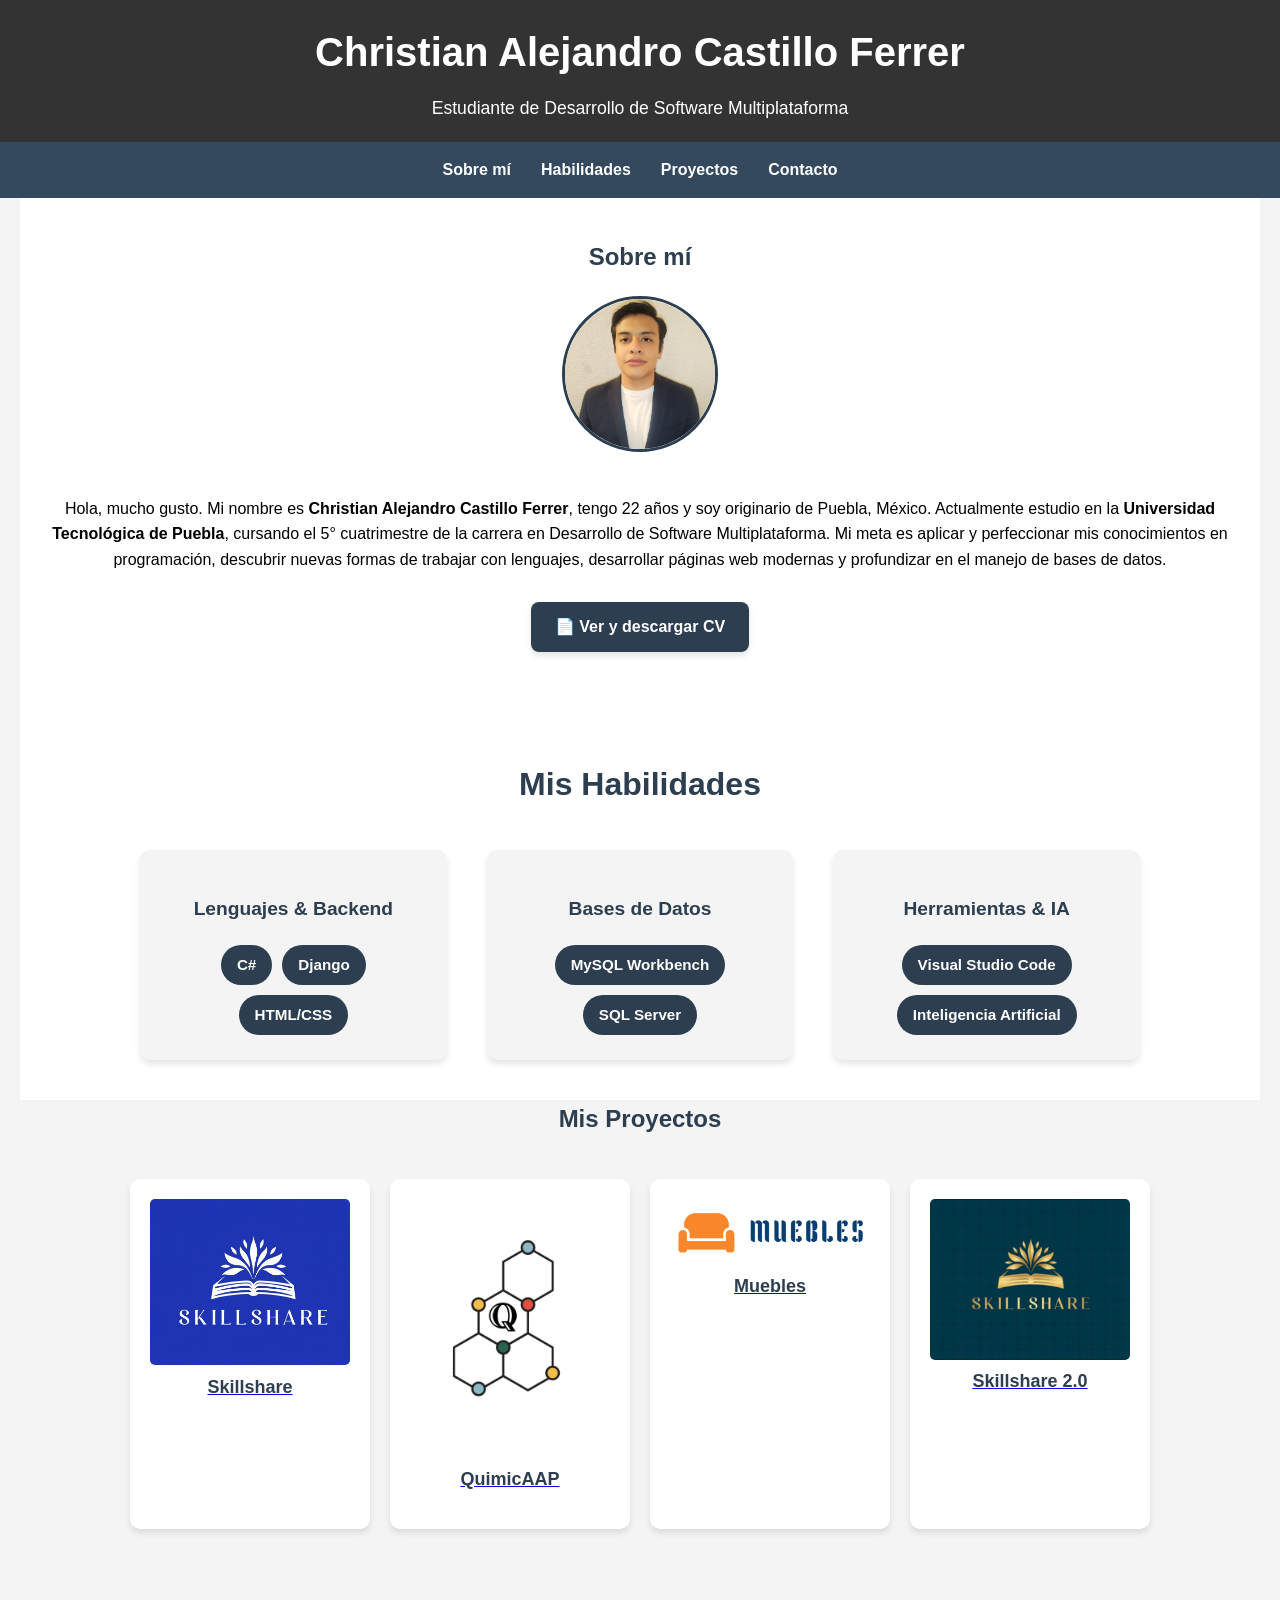
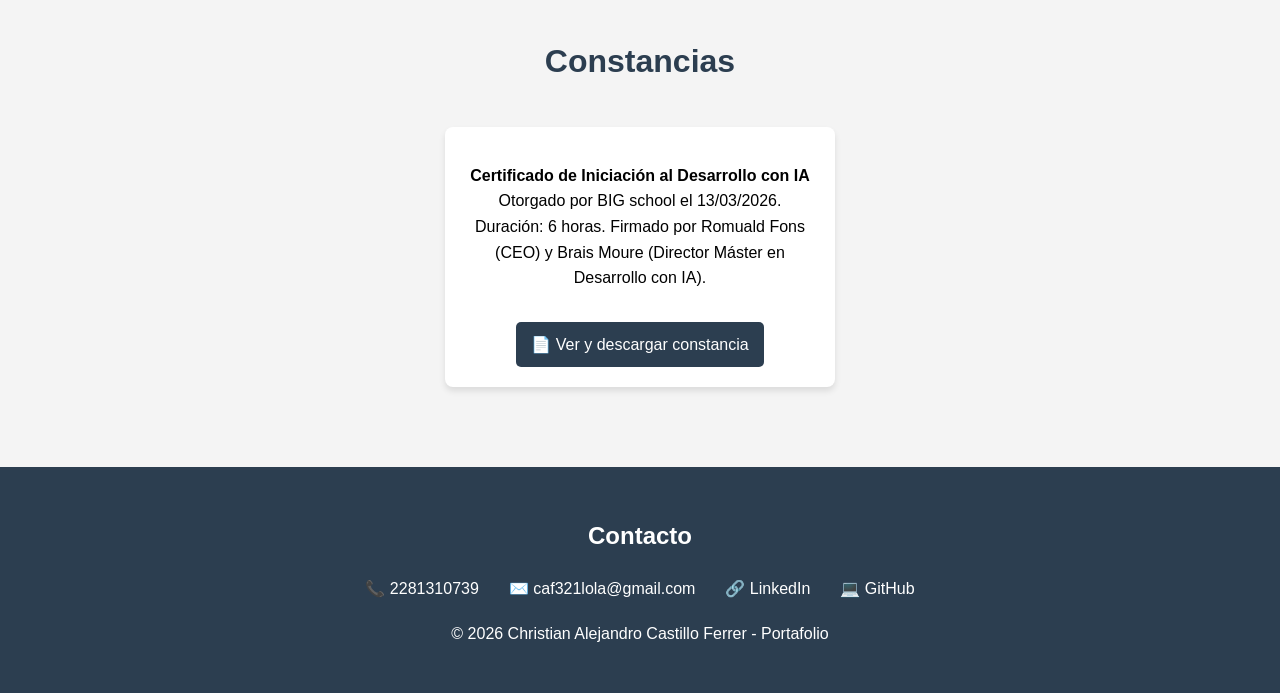
<file: index.html>
<!DOCTYPE html>
<html lang="es">
<head>
  <meta charset="UTF-8">
  <meta name="viewport" content="width=device-width, initial-scale=1.0">
  <title>Portafolio de Ferrer</title>
  <link rel="stylesheet" href="css/style.css">
</head>
<body>
  <!-- Encabezado -->
  <header>
    <h1>Christian Alejandro Castillo Ferrer</h1>
    <p>Estudiante de Desarrollo de Software Multiplataforma</p>
  </header>

  <!-- Navegación -->
  <nav class="navbar">
    <div class="nav-container">
      <a href="#sobre-mi">Sobre mí</a>
      <a href="#habilidades">Habilidades</a>
      <a href="#proyectos">Proyectos</a>
      <a href="#contacto">Contacto</a>
    </div>
  </nav>

  <!-- Sección Sobre mí -->
  <section id="sobre-mi">
    <h2>Sobre mí</h2>
    <img src="img/Imagen de presentacion web.jpg" alt="Foto de Christian Alejandro Castillo Ferrer" class="perfil">
    <p>
      Hola, mucho gusto. Mi nombre es <strong>Christian Alejandro Castillo Ferrer</strong>, tengo 22 años y soy originario de Puebla, México.
      Actualmente estudio en la <strong>Universidad Tecnológica de Puebla</strong>, cursando el 5° cuatrimestre de la carrera en Desarrollo de Software Multiplataforma.
      Mi meta es aplicar y perfeccionar mis conocimientos en programación, descubrir nuevas formas de trabajar con lenguajes,
      desarrollar páginas web modernas y profundizar en el manejo de bases de datos.
    </p>
    <div class="cv-download">
      <a href="docs/CV_Christian_Alejandro_Castillo_Ferrer.pdf" target="_blank" download class="cv-button">
        📄 Ver y descargar CV
      </a>
    </div>
  </section>

  <!-- Sección Habilidades -->
  <section id="habilidades">
    <h2>Mis Habilidades</h2>
    <div class="habilidades-container">
      <div class="habilidad-grupo">
        <h3>Lenguajes & Backend</h3>
        <div class="habilidades-lista">
          <span class="skill-badge">C#</span>
          <span class="skill-badge">Django</span>
          <span class="skill-badge">HTML/CSS</span>
        </div>
      </div>

      <div class="habilidad-grupo">
        <h3>Bases de Datos</h3>
        <div class="habilidades-lista">
          <span class="skill-badge">MySQL Workbench</span>
          <span class="skill-badge">SQL Server</span>
        </div>
      </div>

      <div class="habilidad-grupo">
        <h3>Herramientas & IA</h3>
        <div class="habilidades-lista">
          <span class="skill-badge">Visual Studio Code</span>
          <span class="skill-badge">Inteligencia Artificial</span>
        </div>
      </div>
    </div>
  </section>

  <!-- Sección Proyectos -->
  <section id="proyectos">
    <h2>Mis Proyectos</h2>
    <div class="galeria">
      <div class="proyecto">
        <a href="skillshare.html">
          <img src="img/Logo Version 1.jpg" alt="Skillshare">
          <h2>Skillshare</h2>
        </a>
      </div>

      <div class="proyecto">
        <a href="quimicapp.html">
          <img src="img/Logo QuimicAPP.jpeg" alt="QuimicAAP">
          <h2>QuimicAAP</h2>
        </a>
      </div>

      <div class="proyecto">
        <a href="PaginaMuebles.html">
          <img src="img/Log De Muebles.png" alt="Muebles">
          <h2>Muebles</h2>
        </a>
      </div>

      <div class="proyecto">
        <a href="skillshare-v2.html">
          <img src="img/Logo skillshare-v2.jpg" alt="Skillshare 2.0">
          <h2>Skillshare 2.0</h2>
        </a>
      </div>
    </div>
  </section>

  <!-- Sección Constancias -->
  <section id="constancias">
    <h2>Constancias</h2>
    <div class="galeria">
      <div class="item">
        <p><strong>Certificado de Iniciación al Desarrollo con IA</strong><br>
        Otorgado por BIG school el 13/03/2026.  
        Duración: 6 horas.  
        Firmado por Romuald Fons (CEO) y Brais Moure (Director Máster en Desarrollo con IA).</p>
        <a href="docs/Certificado-Christian-Alejandro-Castillo-Ferrer-szx1qen6 (1).pdf" target="_blank" download>
          📄 Ver y descargar constancia
        </a>
      </div>
    </div>
  </section>

  <!-- Sección Contacto -->
  <footer id="contacto">
    <h2>Contacto</h2>
    <div class="contacto">
      <a href="tel:2281310739">
        <span>📞 2281310739</span>
      </a>
      <a href="mailto:caf321lola@gmail.com">
        <span>✉️ caf321lola@gmail.com</span>
      </a>
      <a href="https://www.linkedin.com/in/castillo-ferrer-christian-alejandro-57a3823b7" target="_blank">
        <span>🔗 LinkedIn</span>
      </a>
      <a href="https://github.com/Ferrer-pixel3" target="_blank">
        <span>💻 GitHub</span>
      </a>
    </div>
    <p>&copy; 2026 Christian Alejandro Castillo Ferrer - Portafolio</p>
  </footer>
</body>
</html>
</file>
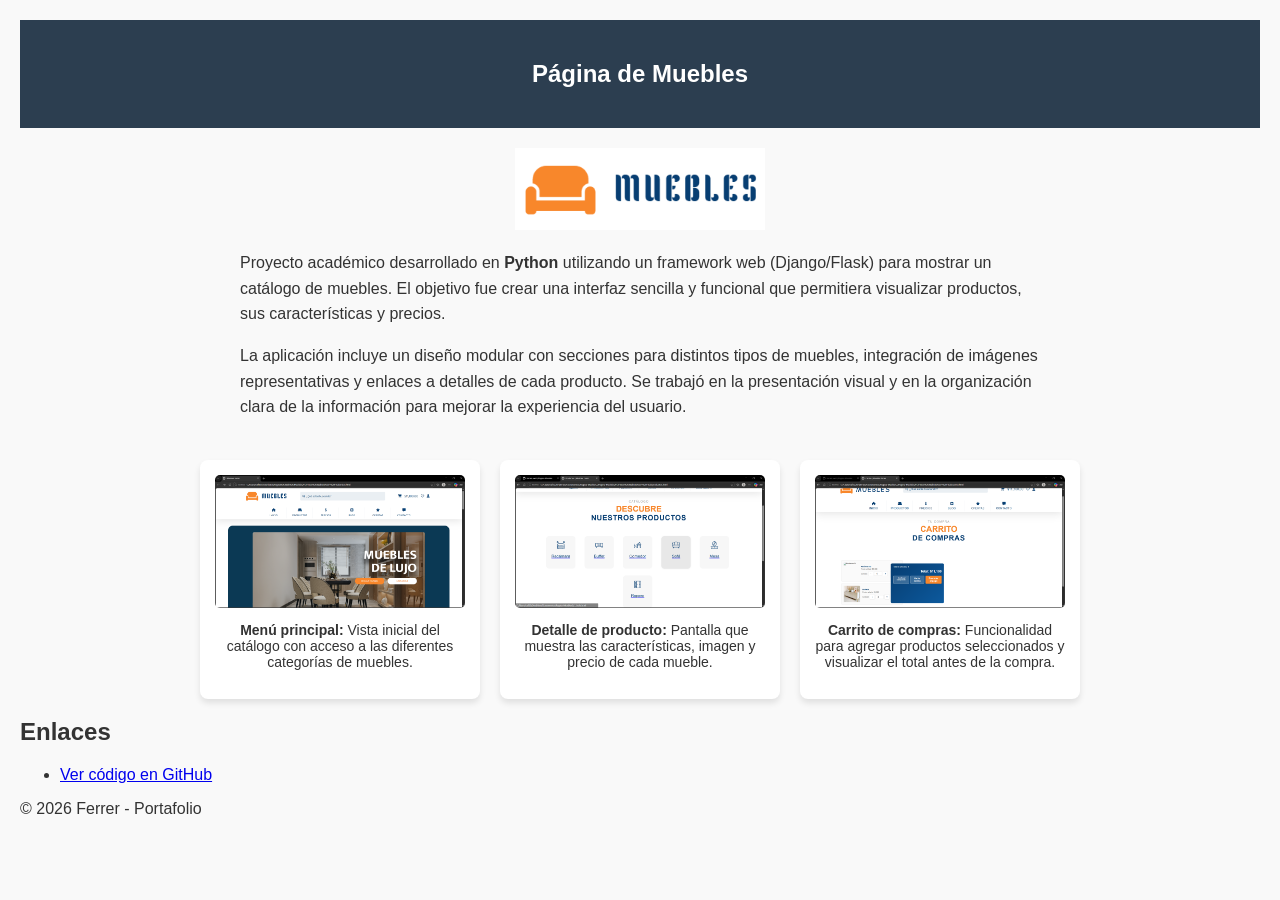
<file: PaginaMuebles.html>
<!DOCTYPE html>
<html lang="es">
<head>
  <meta charset="UTF-8">
  <meta name="viewport" content="width=device-width, initial-scale=1.0">
  <title>Página de Muebles - Proyecto</title>
  <link rel="stylesheet" href="css/style-proyecto.css">
</head>
<body>
  <header>
    <h2>Página de Muebles</h2>
  </header>

  <!-- Logo principal -->
  <img src="img/Log De Muebles.png" alt="Logo Página de Muebles" class="logo">

  <!-- Descripción general -->
  <section class="descripcion">
    <p>
      Proyecto académico desarrollado en <strong>Python</strong> utilizando un framework web (Django/Flask) para mostrar un catálogo de muebles.  
      El objetivo fue crear una interfaz sencilla y funcional que permitiera visualizar productos, sus características y precios.
    </p>

    <p>
      La aplicación incluye un diseño modular con secciones para distintos tipos de muebles, integración de imágenes representativas y enlaces a detalles de cada producto.  
      Se trabajó en la presentación visual y en la organización clara de la información para mejorar la experiencia del usuario.
    </p>
  </section>

  <!-- Galería con descripciones -->
  <section class="galeria">
    <div class="item">
      <img src="img/Menu Principal Muebles.png" alt="Menú principal" onclick="openModal(this)">
      <p><strong>Menú principal:</strong> Vista inicial del catálogo con acceso a las diferentes categorías de muebles.</p>
    </div>

    <div class="item">
      <img src="img/Productos muebles.png" alt="Detalle de producto" onclick="openModal(this)">
      <p><strong>Detalle de producto:</strong> Pantalla que muestra las características, imagen y precio de cada mueble.</p>
    </div>

    <div class="item">
      <img src="img/Carrito de Compras.png" alt="Carrito de Compras" onclick="openModal(this)">
      <p><strong>Carrito de compras:</strong> Funcionalidad para agregar productos seleccionados y visualizar el total antes de la compra.</p>
    </div>
  </section>

  <!-- Modal oculto -->
  <div id="modal" class="modal">
    <span class="cerrar" onclick="closeModal()">&times;</span>
    <img class="modal-contenido" id="imagenModal">
    <div id="descripcionModal"></div>
  </div>

  <!-- Enlace al repositorio -->
  <section class="enlaces">
    <h2>Enlaces</h2>
    <ul>
      <li><a href="https://github.com/Ferrer-pixel3/Pagina-Muebles.git" target="_blank">Ver código en GitHub</a></li>
    </ul>
  </section>

  <footer>
    <p>&copy; 2026 Ferrer - Portafolio</p>
  </footer>

  <script>
    function openModal(img) {
      var modal = document.getElementById("modal");
      var modalImg = document.getElementById("imagenModal");
      var descripcion = document.getElementById("descripcionModal");

      modal.style.display = "flex";
      modalImg.src = img.src;
      descripcion.innerHTML = img.nextElementSibling.innerHTML;
    }

    function closeModal() {
      document.getElementById("modal").style.display = "none";
    }
  </script>
</body>
</html>
</file>
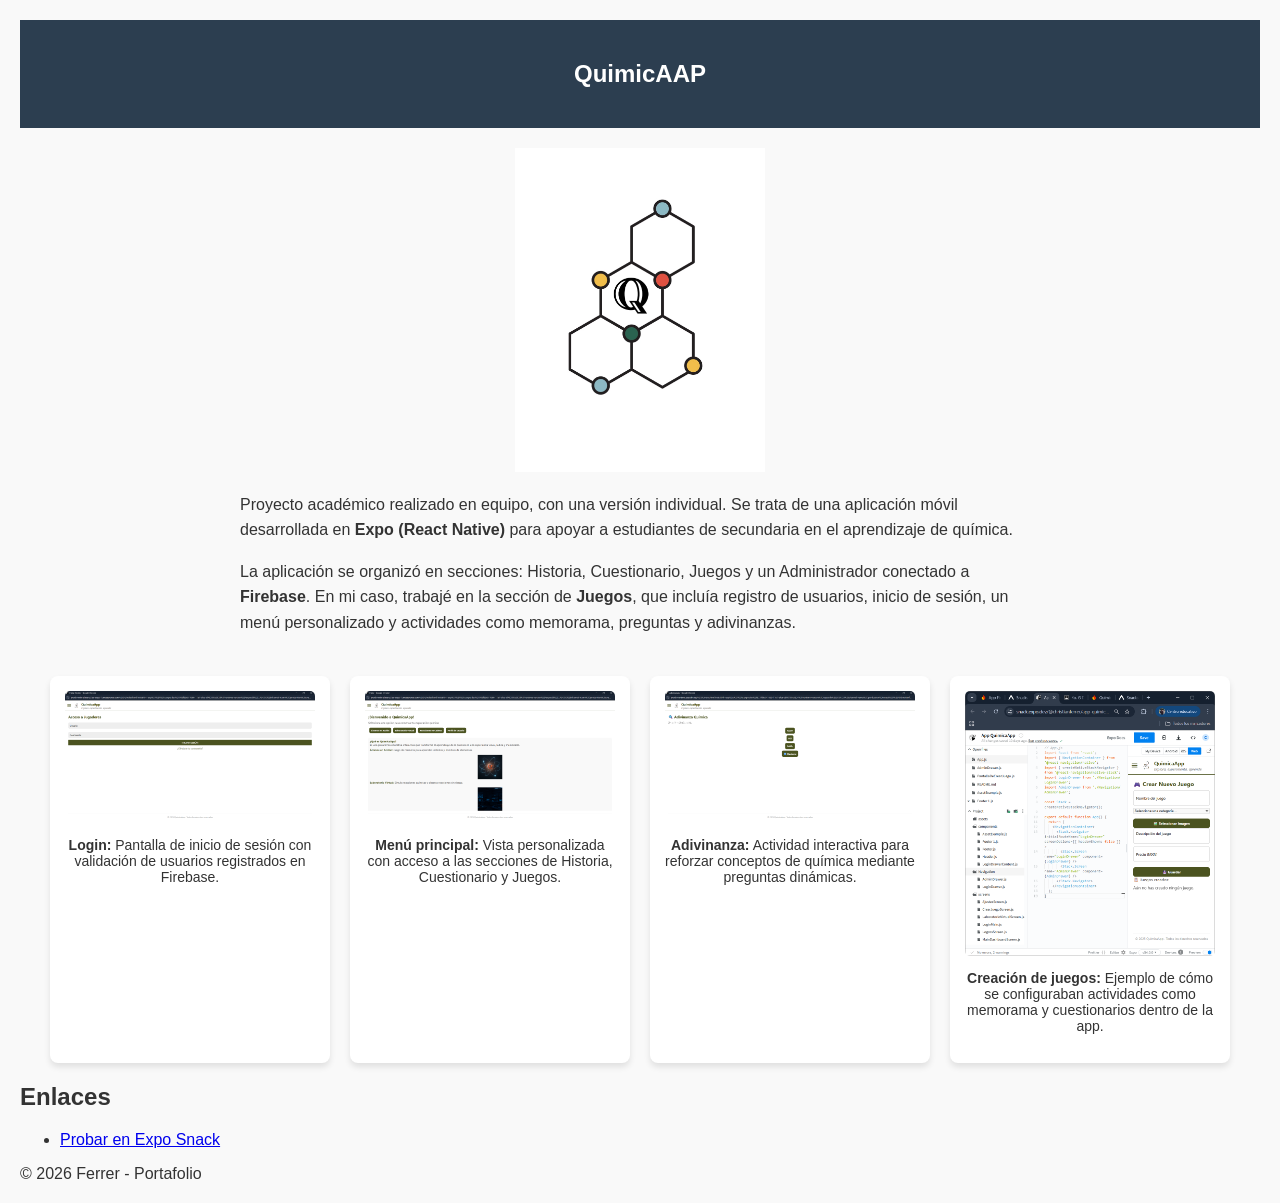
<file: quimicapp.html>
<!DOCTYPE html>
<html lang="es">
<head>
  <meta charset="UTF-8">
  <meta name="viewport" content="width=device-width, initial-scale=1.0">
  <title>QuimicAAP - Proyecto</title>
  <link rel="stylesheet" href="css/style-proyecto.css">
</head>
<body>
  <header>
    <h2>QuimicAAP</h2>
  </header>

  <!-- Logo principal -->
  <img src="img/Logo QuimicAPP.jpeg" alt="Logo QuimicAAP" class="logo">

  <!-- Descripción general -->
  <section class="descripcion">
    <p>
      Proyecto académico realizado en equipo, con una versión individual.  
      Se trata de una aplicación móvil desarrollada en <strong>Expo (React Native)</strong> para apoyar a estudiantes de secundaria en el aprendizaje de química.
    </p>

    <p>
      La aplicación se organizó en secciones: Historia, Cuestionario, Juegos y un Administrador conectado a <strong>Firebase</strong>.  
      En mi caso, trabajé en la sección de <strong>Juegos</strong>, que incluía registro de usuarios, inicio de sesión, un menú personalizado y actividades como  
      memorama, preguntas y adivinanzas.
    </p>
  </section>

  <!-- Galería con descripciones -->
  <section class="galeria">
    <div class="item">
      <img src="img/Muestra 4 QuimicAPP.png" alt="Login de QuimicAPP" onclick="openModal(this)">
      <p><strong>Login:</strong> Pantalla de inicio de sesión con validación de usuarios registrados en Firebase.</p>
    </div>

    <div class="item">
      <img src="img/Muestra 3 QuimicAPP.png" alt="Menú QuimicAAP" onclick="openModal(this)">
      <p><strong>Menú principal:</strong> Vista personalizada con acceso a las secciones de Historia, Cuestionario y Juegos.</p>
    </div>

    <div class="item">
      <img src="img/Muestra 1 QuimicAPP.png" alt="Adivinanza" onclick="openModal(this)">
      <p><strong>Adivinanza:</strong> Actividad interactiva para reforzar conceptos de química mediante preguntas dinámicas.</p>
    </div>

    <div class="item">
      <img src="img/Muestra 2 QuimicAPP.png" alt="Creación de Juegos en QuimicAAP" onclick="openModal(this)">
      <p><strong>Creación de juegos:</strong> Ejemplo de cómo se configuraban actividades como memorama y cuestionarios dentro de la app.</p>
    </div>
  </section>

  <!-- Modal único -->
  <div id="modal" class="modal">
    <span class="cerrar" onclick="closeModal()">&times;</span>
    <img class="modal-contenido" id="imagenModal">
    <div id="descripcionModal"></div>
  </div>

  <!-- Enlace al repositorio o demo -->
  <section class="enlaces">
    <h2>Enlaces</h2>
    <ul>
      <li><a href="https://snack.expo.dev/@christianferrer/app-quimicaapp" target="_blank">Probar en Expo Snack</a></li>
    </ul>
  </section>

  <footer>
    <p>&copy; 2026 Ferrer - Portafolio</p>
  </footer>

  <script>
    function openModal(img) {
      var modal = document.getElementById("modal");
      var modalImg = document.getElementById("imagenModal");
      var descripcion = document.getElementById("descripcionModal");

      modal.style.display = "flex"; // usa flex para centrar
      modalImg.src = img.src;
      descripcion.innerHTML = img.nextElementSibling.innerHTML;
    }

    function closeModal() {
      document.getElementById("modal").style.display = "none";
    }
  </script>
</body>
</html>
</file>
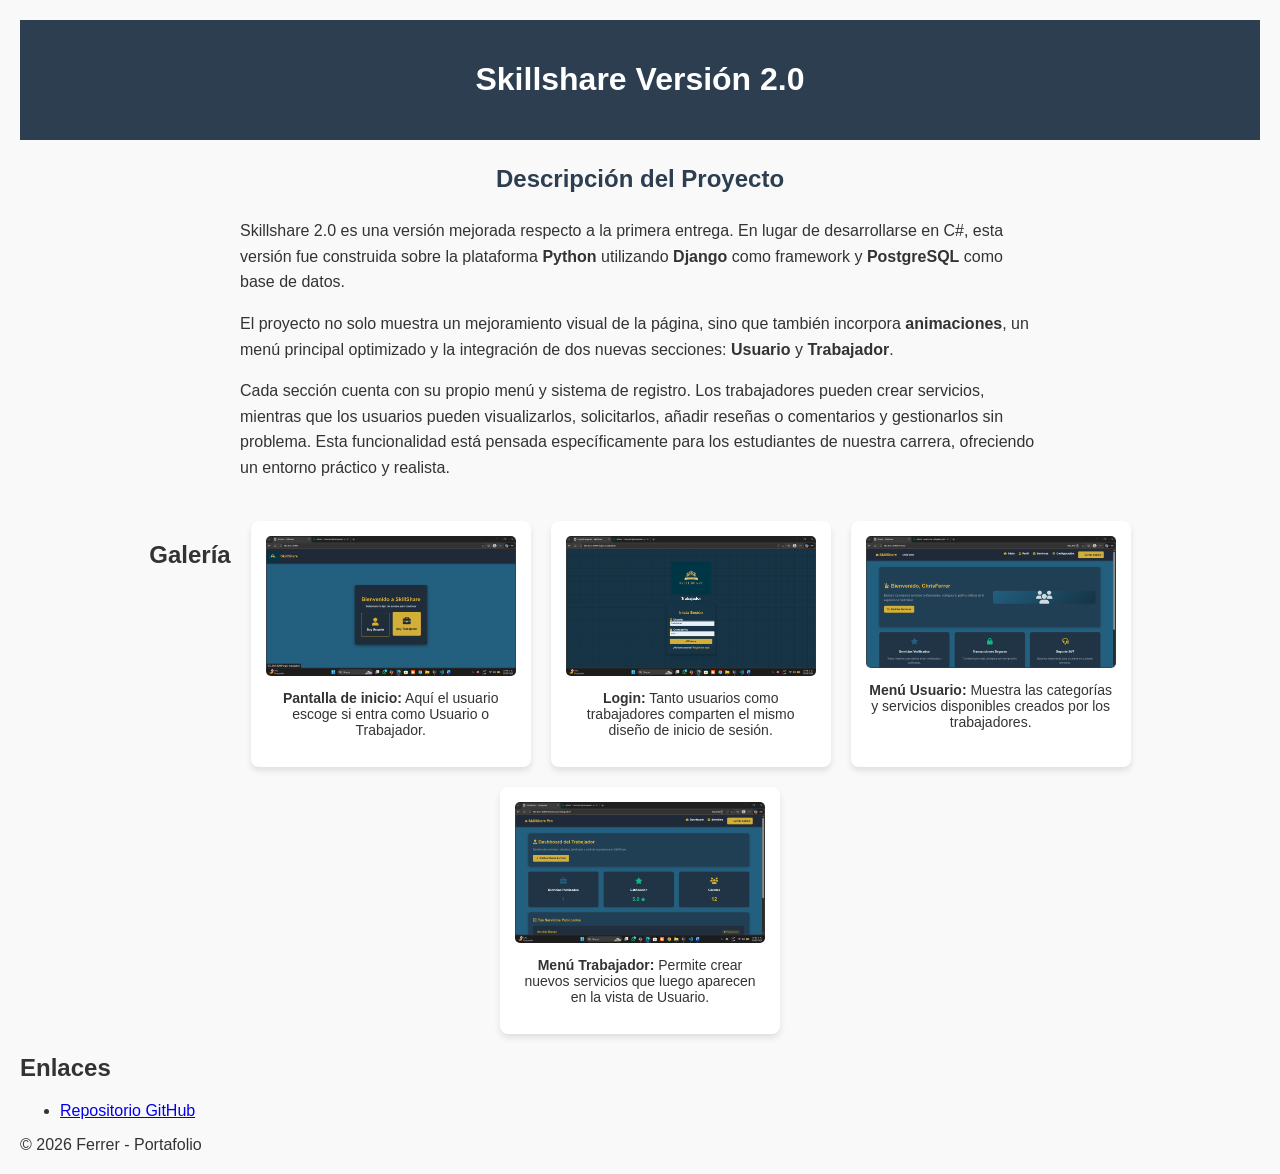
<file: skillshare-v2.html>
<!DOCTYPE html>
<html lang="es">
<head>
  <meta charset="UTF-8">
  <meta name="viewport" content="width=device-width, initial-scale=1.0">
  <title>Skillshare 2.0 - Portafolio Ferrer</title>
  <link rel="stylesheet" href="css/style-proyecto.css">
</head>
<body>
  <header>
    <h1>Skillshare Versión 2.0</h1>
  </header>

  <main>
    <!-- Descripción -->
    <section class="descripcion">
      <h2>Descripción del Proyecto</h2>
      <p>
        Skillshare 2.0 es una versión mejorada respecto a la primera entrega. 
        En lugar de desarrollarse en C#, esta versión fue construida sobre la 
        plataforma <strong>Python</strong> utilizando <strong>Django</strong> 
        como framework y <strong>PostgreSQL</strong> como base de datos.
      </p>
      <p>
        El proyecto no solo muestra un mejoramiento visual de la página, 
        sino que también incorpora <strong>animaciones</strong>, un menú 
        principal optimizado y la integración de dos nuevas secciones: 
        <strong>Usuario</strong> y <strong>Trabajador</strong>.
      </p>
      <p>
        Cada sección cuenta con su propio menú y sistema de registro. 
        Los trabajadores pueden crear servicios, mientras que los usuarios 
        pueden visualizarlos, solicitarlos, añadir reseñas o comentarios 
        y gestionarlos sin problema. 
        Esta funcionalidad está pensada específicamente para los estudiantes 
        de nuestra carrera, ofreciendo un entorno práctico y realista.
      </p>
    </section>

    <!-- Galería -->
    <section class="galeria">
      <h2>Galería</h2>

      

      <div class="item">
        <img src="img/Inicio Skillshare-v2.png" alt="Pantalla de inicio" onclick="openModal(this)">
        <p><strong>Pantalla de inicio:</strong> Aquí el usuario escoge si entra como Usuario o Trabajador.</p>
      </div>

      <div class="item">
        <img src="img/Login skillshare-v2.png" alt="Login" onclick="openModal(this)">
        <p><strong>Login:</strong> Tanto usuarios como trabajadores comparten el mismo diseño de inicio de sesión.</p>
      </div>

      <div class="item">
        <img src="img/Menu usuario skillshare-v2.png" alt="Menú Usuario" onclick="openModal(this)">
        <p><strong>Menú Usuario:</strong> Muestra las categorías y servicios disponibles creados por los trabajadores.</p>
      </div>

      <div class="item">
        <img src="img/Menu Trabajador skillshare-v2.png" alt="Menú Trabajador" onclick="openModal(this)">
        <p><strong>Menú Trabajador:</strong> Permite crear nuevos servicios que luego aparecen en la vista de Usuario.</p>
      </div>
    </section>

    <!-- Modal único -->
    <div id="modal" class="modal">
      <span class="cerrar" onclick="closeModal()">&times;</span>
      <img class="modal-contenido" id="imagenModal">
      <div id="descripcionModal"></div>
    </div>

    <!-- Enlaces -->
    <section class="enlaces">
      <h2>Enlaces</h2>
      <ul>
        <li><a href="https://github.com/Ferrer-pixel3/skillshare-v2" target="_blank">Repositorio GitHub</a></li>
      </ul>
    </section>
  </main>

  <footer>
    <p>&copy; 2026 Ferrer - Portafolio</p>
  </footer>

  <script>
    function openModal(img) {
      var modal = document.getElementById("modal");
      var modalImg = document.getElementById("imagenModal");
      var descripcion = document.getElementById("descripcionModal");

      modal.style.display = "flex"; // usa flex para centrar
      modalImg.src = img.src;
      descripcion.innerHTML = img.nextElementSibling.innerHTML;
    }

    function closeModal() {
      document.getElementById("modal").style.display = "none";
    }
  </script>
</body>
</html>
</file>
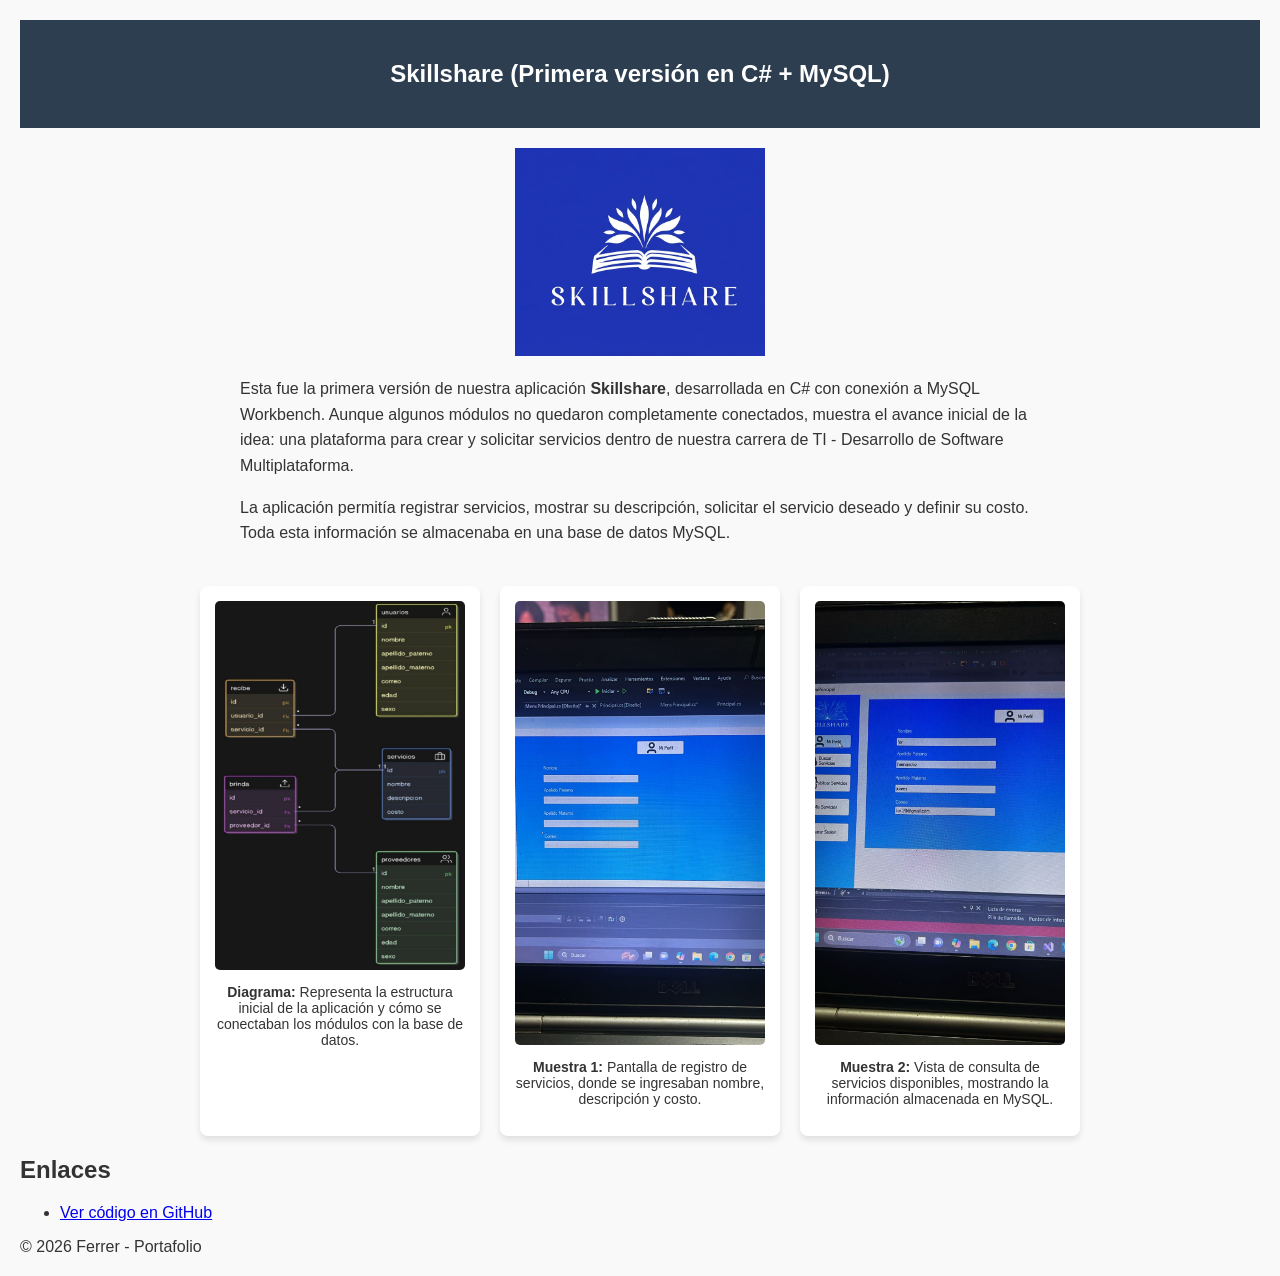
<file: skillshare.html>
<!DOCTYPE html>
<html lang="es">
<head>
  <meta charset="UTF-8">
  <title>Skillshare - Proyecto</title>
  <link rel="stylesheet" href="css/style-proyecto.css">
</head>
<body>
  <header>
    <h2>Skillshare (Primera versión en C# + MySQL)</h2>
  </header>

  <!-- Logo principal -->
  <img src="img/Logo Version 1.jpg" alt="Logo Skillshare" class="logo">

  <!-- Descripción general -->
  <section class="descripcion">
    <p>
      Esta fue la primera versión de nuestra aplicación <strong>Skillshare</strong>, desarrollada en C# con conexión a MySQL Workbench.  
      Aunque algunos módulos no quedaron completamente conectados, muestra el avance inicial de la idea:  
      una plataforma para crear y solicitar servicios dentro de nuestra carrera de TI - Desarrollo de Software Multiplataforma.
    </p>

    <p>
      La aplicación permitía registrar servicios, mostrar su descripción, solicitar el servicio deseado y definir su costo.  
      Toda esta información se almacenaba en una base de datos MySQL.
    </p>
  </section>

  <!-- Galería con descripciones -->
  <section class="galeria">
    <div class="item">
      <img src="img/Diagrama.jpeg" alt="Diagrama de la aplicación Skillshare" onclick="openModal(this)">
      <p><strong>Diagrama:</strong> Representa la estructura inicial de la aplicación y cómo se conectaban los módulos con la base de datos.</p>
    </div>

    <div class="item">
      <img src="img/Muestra1.jpeg" alt="Muestra de la aplicación Skillshare en C#" onclick="openModal(this)">
      <p><strong>Muestra 1:</strong> Pantalla de registro de servicios, donde se ingresaban nombre, descripción y costo.</p>
    </div>

    <div class="item">
      <img src="img/Muestra 2.jpeg" alt="Otra muestra de la aplicación Skillshare en C#" onclick="openModal(this)">
      <p><strong>Muestra 2:</strong> Vista de consulta de servicios disponibles, mostrando la información almacenada en MySQL.</p>
    </div>
  </section>

  <!-- Modal único -->
  <div id="modal" class="modal">
    <span class="cerrar" onclick="closeModal()">&times;</span>
    <img class="modal-contenido" id="imagenModal">
    <div id="descripcionModal"></div>
  </div>

  <!-- Enlace al repositorio -->
  <section class="enlaces">
    <h2>Enlaces</h2>
    <ul>
      <li><a href="https://github.com/Ferrer-pixel3/Proyecto-Skillshare.git" target="_blank">Ver código en GitHub</a></li>
    </ul>
  </section>

  <footer>
    <p>&copy; 2026 Ferrer - Portafolio</p>
  </footer>

  <script>
    function openModal(img) {
      var modal = document.getElementById("modal");
      var modalImg = document.getElementById("imagenModal");
      var descripcion = document.getElementById("descripcionModal");

      modal.style.display = "flex"; // usa flex para centrar
      modalImg.src = img.src;
      descripcion.innerHTML = img.nextElementSibling.innerHTML;
    }

    function closeModal() {
      document.getElementById("modal").style.display = "none";
    }
  </script>
</body>
</html>
</file>
<file: css/style.css>
body {
  font-family: Arial, sans-serif;
  margin: 0;
  background: #f4f4f4;
  text-align: center;
  line-height: 1.6;
}

header {
  background: #333;
  color: white;
  padding: 20px 0;
  margin: 0;
}

header h1 {
  margin: 0;
  font-size: 2.5em;
}

header p {
  margin: 10px 0 0 0;
  font-size: 1.1em;
}

.galeria {
  display: flex;
  gap: 20px;
  margin: 40px auto;
  flex-wrap: wrap;
  justify-content: center;
  padding: 0 20px;
}

.proyecto {
  background: white;
  border-radius: 10px;
  padding: 20px;
  width: 200px;
  box-shadow: 0 4px 6px rgba(0,0,0,0.1);
  transition: transform 0.3s;
  text-align: center;
}

.proyecto:hover {
  transform: scale(1.05);
}

.proyecto img {
  width: 100%;
  height: auto;
  border-radius: 5px;
}

.proyecto h2 {
  margin-top: 10px;
  font-size: 18px;
  color: #333;
}
#contacto {
  background: #2c3e50;
  color: white;
  padding: 30px;
  text-align: center;
}

#contacto h2 {
  margin-bottom: 20px;
}

.contacto {
  display: flex;
  justify-content: center;
  gap: 30px;
  flex-wrap: wrap;
  margin-bottom: 20px;
}

.contacto a {
  display: flex;
  align-items: center;
  gap: 8px;
  color: white;
  text-decoration: none;
}

.contacto a:hover {
  transform: scale(1.1);
}


.icono {
  width: 24px;   /* más pequeño y uniforme */
  height: 24px;
}

.perfil {
  width: 150px;   /* tamaño fijo */
  height: 150px;
  border-radius: 50%;
  margin-bottom: 20px;
  border: 3px solid #2c3e50;
  object-fit: cover; /* recorta si la imagen es muy grande */
}

/* Navegación */
.navbar {
  background: #34495e;
  padding: 15px 0;
}

.nav-container {
  display: flex;
  justify-content: center;
  gap: 30px;
}

.nav-container a {
  color: white;
  text-decoration: none;
  font-weight: bold;
  transition: color 0.3s;
}

.nav-container a:hover {
  color: #1abc9c;
}

/* Títulos de secciones */
#sobre-mi h2,
#proyectos h2 {
  text-align: center;
  color: #2c3e50;
  margin-top: 0;
}

/* Secciones principales */
section {
  max-width: 1200px;
  margin: 0 auto;
}

#constancias {
  text-align: center;
  padding: 40px;
}

#constancias h2 {
  font-size: 2em;
  margin-bottom: 30px;
  color: #2c3e50;
}

#constancias .galeria {
  display: flex;
  justify-content: center;
}

#constancias .item {
  background: white;
  border-radius: 8px;
  padding: 20px;
  width: 350px;
  box-shadow: 0 4px 6px rgba(0,0,0,0.1);
  text-align: center;
}

#constancias .item a {
  display: inline-block;
  margin-top: 15px;
  padding: 10px 15px;
  background: #2c3e50;
  color: white;
  text-decoration: none;
  border-radius: 5px;
  transition: background 0.3s;
}

#constancias .item a:hover {
  background: #1abc9c;
}

/* Sección Habilidades */
#habilidades {
  background: white;
  padding: 40px 20px;
  text-align: center;
}

#habilidades h2 {
  font-size: 2em;
  margin-bottom: 40px;
  color: #2c3e50;
}

.habilidades-container {
  display: flex;
  justify-content: center;
  gap: 40px;
  flex-wrap: wrap;
  max-width: 1000px;
  margin: 0 auto;
}

.habilidad-grupo {
  flex: 1;
  min-width: 250px;
  background: #f4f4f4;
  padding: 25px;
  border-radius: 10px;
  box-shadow: 0 4px 6px rgba(0,0,0,0.1);
}

.habilidad-grupo h3 {
  color: #2c3e50;
  margin-bottom: 20px;
  font-size: 1.2em;
}

.habilidades-lista {
  display: flex;
  flex-wrap: wrap;
  gap: 10px;
  justify-content: center;
}

.skill-badge {
  background: #2c3e50;
  color: white;
  padding: 8px 16px;
  border-radius: 20px;
  font-size: 0.95em;
  font-weight: bold;
  transition: all 0.3s;
  display: inline-block;
}

.skill-badge:hover {
  background: #1abc9c;
  transform: translateY(-3px);
  box-shadow: 0 4px 8px rgba(0,0,0,0.2);
}

/* Relleno para sobre mí */
#sobre-mi {
  padding: 40px 20px;
  background: white;
}

.cv-download {
  text-align: center;
  margin-top: 30px;
}

.cv-button {
  display: inline-block;
  padding: 12px 24px;
  background: #2c3e50;
  color: white;
  text-decoration: none;
  border-radius: 8px;
  font-weight: bold;
  font-size: 1em;
  transition: all 0.3s;
  box-shadow: 0 4px 6px rgba(0,0,0,0.1);
}

.cv-button:hover {
  background: #1abc9c;
  transform: translateY(-2px);
  box-shadow: 0 6px 12px rgba(0,0,0,0.2);
}

/* ========== RESPONSIVE DESIGN ========== */

/* Tablets (768px y menos) */
@media (max-width: 768px) {
  header h1 {
    font-size: 1.8em;
    margin: 10px 0;
  }

  header p {
    font-size: 1em;
  }

  .nav-container {
    gap: 15px;
    flex-wrap: wrap;
  }

  .nav-container a {
    font-size: 0.95em;
    padding: 8px 12px;
  }

  #sobre-mi p {
    font-size: 0.95em;
    max-width: 100%;
    padding: 0 10px;
  }

  .perfil {
    width: 120px;
    height: 120px;
  }

  .proyecto {
    width: 160px;
    padding: 15px;
  }

  .proyecto h2 {
    font-size: 16px;
  }

  #proyectos h2,
  #habilidades h2,
  #constancias h2 {
    font-size: 1.6em;
    margin-bottom: 20px;
  }

  .habilidades-container {
    gap: 20px;
  }

  .habilidad-grupo {
    min-width: 200px;
    padding: 15px;
  }

  .habilidad-grupo h3 {
    font-size: 1em;
    margin-bottom: 12px;
  }

  .skill-badge {
    font-size: 0.85em;
    padding: 6px 12px;
  }

  #constancias .item {
    width: 90%;
    max-width: 300px;
    padding: 15px;
  }

  .contacto {
    gap: 15px;
  }

  .contacto a {
    font-size: 0.95em;
  }

  #contacto,
  #constancias {
    padding: 25px 15px;
  }
}

/* Móviles (480px y menos) */
@media (max-width: 480px) {
  header {
    padding: 15px 10px;
  }

  header h1 {
    font-size: 1.4em;
    margin: 5px 0;
  }

  header p {
    font-size: 0.9em;
    margin: 5px 0;
  }

  .navbar {
    padding: 10px 0;
  }

  .nav-container {
    flex-direction: column;
    gap: 8px;
    padding: 0 10px;
  }

  .nav-container a {
    display: block;
    font-size: 0.9em;
    padding: 10px;
    background: rgba(255, 255, 255, 0.1);
    border-radius: 5px;
  }

  #sobre-mi {
    padding: 20px 10px;
  }

  #sobre-mi h2 {
    font-size: 1.4em;
    margin-bottom: 15px;
  }

  #sobre-mi p {
    font-size: 0.9em;
    line-height: 1.5;
    padding: 0;
  }

  .perfil {
    width: 100px;
    height: 100px;
    margin-bottom: 15px;
  }

  #habilidades {
    padding: 20px 10px;
  }

  .habilidades-container {
    flex-direction: column;
    gap: 15px;
    max-width: 100%;
  }

  .habilidad-grupo {
    min-width: auto;
    width: 100%;
    padding: 12px;
  }

  .habilidad-grupo h3 {
    font-size: 0.95em;
    margin-bottom: 10px;
  }

  .skill-badge {
    font-size: 0.8em;
    padding: 5px 10px;
  }

  .galeria {
    gap: 12px;
    margin: 20px 10px;
  }

  .proyecto {
    width: calc(50% - 6px);
    padding: 10px;
  }

  .proyecto h2 {
    font-size: 14px;
    margin-top: 8px;
  }

  #proyectos h2,
  #habilidades h2,
  #constancias h2 {
    font-size: 1.3em;
    margin-bottom: 15px;
  }

  #constancias {
    padding: 20px 10px;
  }

  #constancias .galeria {
    flex-direction: column;
  }

  #constancias .item {
    width: 100%;
    max-width: 100%;
    padding: 12px;
  }

  #constancias .item p {
    font-size: 0.9em;
  }

  #constancias .item a {
    font-size: 0.9em;
    padding: 8px 12px;
  }

  #contacto {
    padding: 20px 10px;
  }

  #contacto h2 {
    font-size: 1.3em;
    margin-bottom: 15px;
  }

  .contacto {
    gap: 10px;
    flex-direction: column;
  }

  .contacto a {
    font-size: 0.9em;
    flex-direction: column;
    gap: 5px;
  }

  footer p {
    font-size: 0.85em;
    margin: 10px 0 0 0;
  }
}
</file>
<file: css/style-proyecto.css>
body {
  font-family: Arial, sans-serif;
  margin: 20px;
  background: #f9f9f9;
  color: #333;
}

header {
  text-align: center;
  margin-bottom: 20px;
  background: #2c3e50;
  color: white;
  padding: 20px;
}

.logo {
  display: block;
  margin: 0 auto 20px;
  max-width: 250px;
}

/* Galería de proyectos tipo tarjetas */
.galeria {
  display: flex;
  flex-wrap: wrap;
  gap: 20px;
  justify-content: center;
}

.item {
  background: white;
  border-radius: 8px;
  padding: 15px;
  width: 250px;
  box-shadow: 0 4px 6px rgba(0,0,0,0.1);
  text-align: center;
}

.item img {
  max-width: 100%;
  border-radius: 5px;
}

.item p {
  margin-top: 10px;
  font-size: 14px;
}

.descripcion {
  max-width: 800px;
  margin: 0 auto 40px auto;
  text-align: left;
  line-height: 1.6;
  font-size: 16px;
  color: #333;
}

.descripcion h2 {
  text-align: center;
  margin-bottom: 20px;
  color: #2c3e50;
}

.galeria-imagenes {
  display: flex;
  flex-direction: column;
  gap: 30px;
  max-width: 800px;
  margin: 0 auto;
}

.imagen-item {
  text-align: center;
}

.imagen-item img {
  max-width: 100%;
  border-radius: 8px;
  box-shadow: 0 4px 6px rgba(0,0,0,0.1);
}

.imagen-item p {
  margin-top: 10px;
  font-size: 15px;
  color: #333;
}

.modal {
  display: none;
  position: fixed;
  z-index: 1000;
  left: 0;
  top: 0;
  width: 100%;
  height: 100%;
  background-color: rgba(0,0,0,0.9);
  align-items: center;
  justify-content: center;
}

.modal-contenido {
  max-width: 60%;   /* Imagen mediana (no ocupa toda la pantalla) */
  max-height: 70%;  /* Limita la altura */
  border-radius: 10px;
  box-shadow: 0 4px 10px rgba(255,255,255,0.2);
}

#descripcionModal {
  text-align: center;
  color: #fff;
  margin-top: 15px;
  font-size: 16px;
  max-width: 60%;
}

.cerrar {
  position: absolute;
  top: 20px;
  right: 30px;
  color: #fff;
  font-size: 32px;
  font-weight: bold;
  cursor: pointer;
  transition: color 0.3s;
}

.cerrar:hover {
  color: #ff4d4d; /* Rojo al pasar el mouse */
}
</file>
